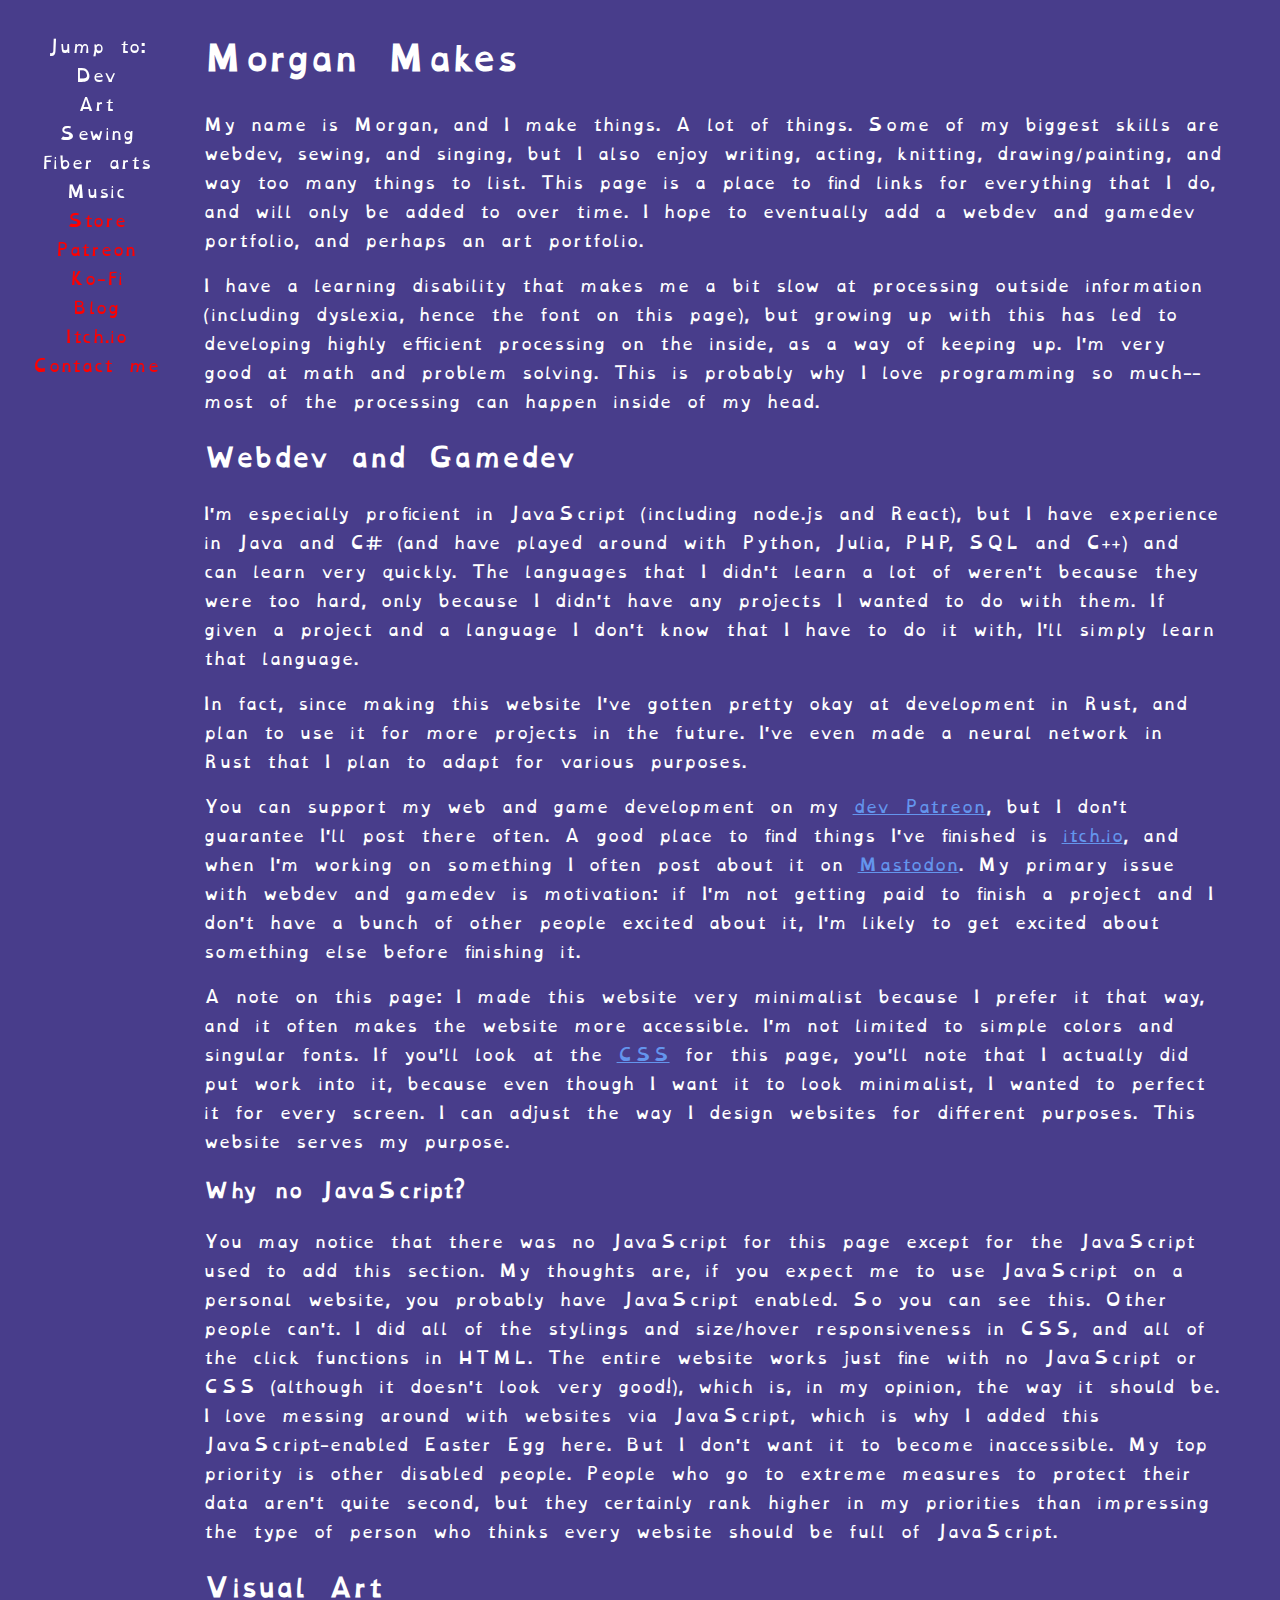
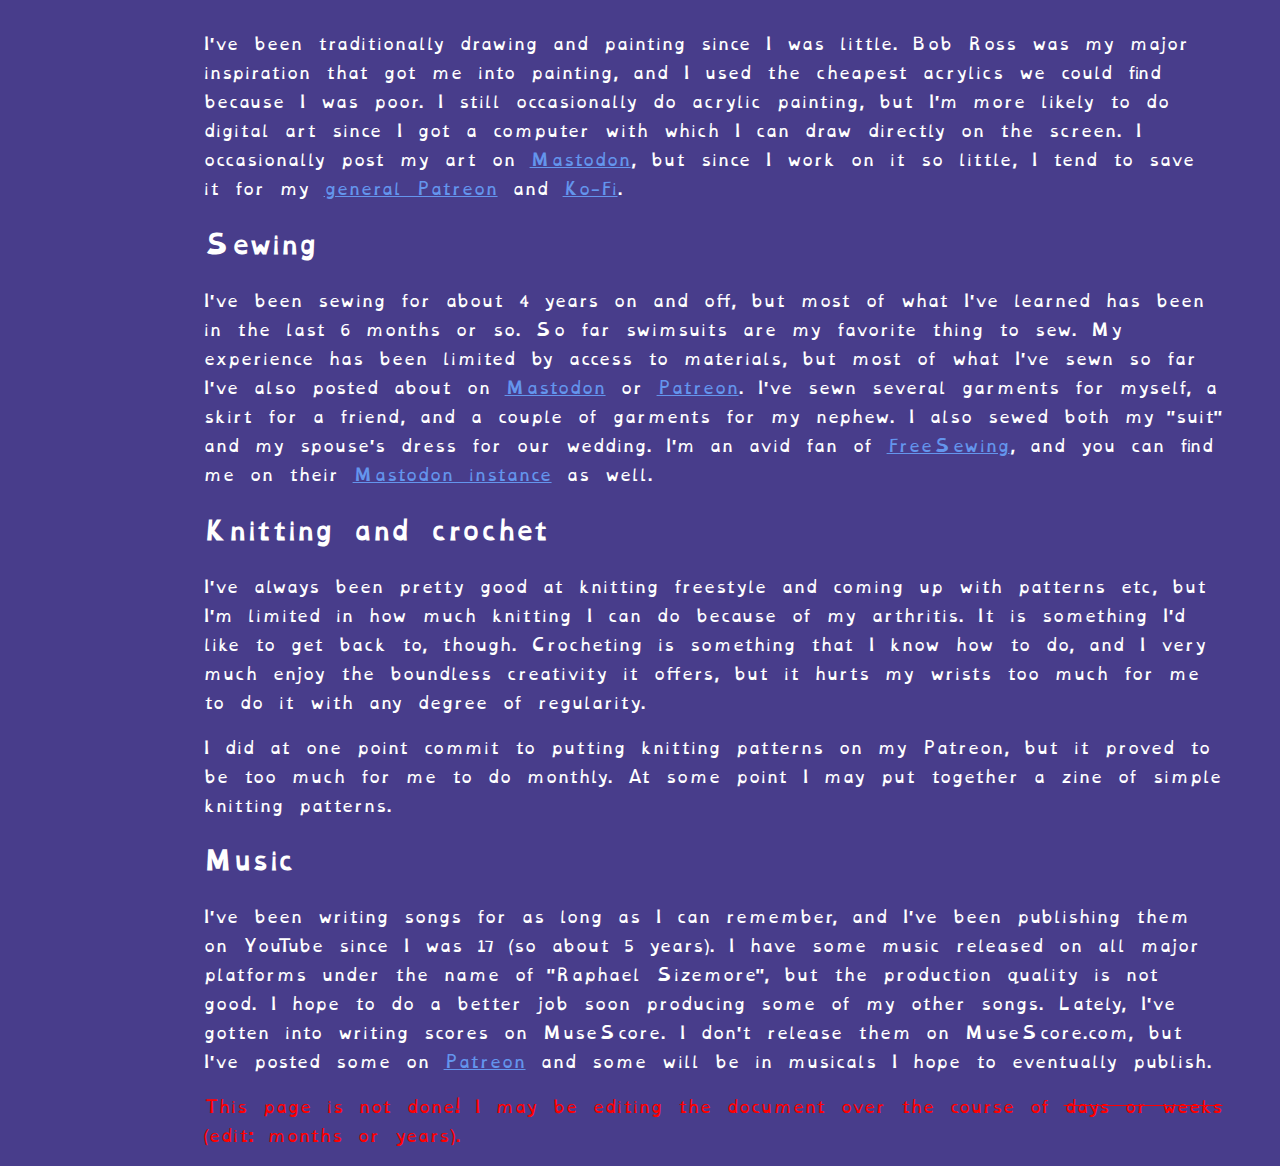
<file: index.html>
<!DOCTYPE html>
<html>

<head>
  <meta charset="utf-8">
  <meta name="viewport" content="width=device-width">
  <title>Morgan Makes</title>
  <link href="style.css" rel="stylesheet" type="text/css" />
</head>

<body>
  <div id="nav">
    <p>Jump to:</p>
    <p><a href="#dev">Dev</a></p>
    <p><a href="#art">Art</a></p>
    <p><a href="#sewing">Sewing</a></p>
    <p><a href="#knitting">Fiber arts</a></p>
    <p><a href="#music">Music</a></p>
    <p><a href="https://morganmakes.storenvy.com/products" class="external">Store</a></p>
    <p><a href="https://patreon.com/raphaelmorgan" class="external">Patreon</a></p>
    <p><a href="https://ko-fi.com/raphaelmorgan" class="external">Ko-Fi</a></p>
    <p><a href="https://morgan-makes.blogspot.com" class="external">Blog</a></p>
    <p><a href="https://mergerg.itch.io" class="external">Itch.io</a></p>
    <p><a href="/contact.html" class="external">Contact me</a></p>
  </div>
  <div id="main">
    <h1>Morgan Makes</h1>
    <p>My name is Morgan, and I make things. A lot of things. Some of my biggest skills are webdev, sewing, and singing,
      but I also enjoy writing, acting, knitting, drawing/painting, and way too many things to list. This page is a
      place to find links for everything that I do, and will only be added to over time. I hope to eventually add a
      webdev and gamedev portfolio, and perhaps an art portfolio.</p>
    <p>I have a learning disability that makes me a bit slow at processing outside information (including dyslexia,
      hence the font on this page), but growing up with this has led to developing highly efficient processing on the
      inside, as a way of keeping up. I'm very good at math and problem solving. This is probably why I love programming
      so much--most of the processing can happen inside of my head.</p>
    <h2 id="dev">Webdev and Gamedev</h2>
    <div>
      <p>I'm especially proficient in JavaScript (including node.js and React), but I have experience in Java and C#
        (and have played around with Python, Julia, PHP, SQL and C++) and can learn very quickly. The languages that I
        didn't learn a lot of weren't because they were too hard, only because I didn't have any projects I wanted to do
        with them. If given a project and a language I don't know that I have to do it with, I'll simply learn that
        language.</p>
      <p>In fact, since making this website I've gotten pretty okay at development in Rust, and plan to use it for more
        projects in the future. I've even made a neural network in Rust that I plan to adapt for various purposes.</p>
      <p>You can support my web and game development on my <a href="https://patreon.com/mergerg">dev Patreon</a>, but I
        don't guarantee I'll post there often. A good place to find things I've finished is <a
          href="https://mergerg.itch.io">itch.io</a>, and when I'm working on something I often post about it on <a
          href="https://tech.lgbt/@mergerg" rel="me">Mastodon</a>. My primary issue with webdev and gamedev is
        motivation: if I'm not getting paid to finish a project and I don't have a bunch of other people excited about
        it, I'm likely to get excited about something else before finishing it.</p>
      <p>A note on this page: I made this website very minimalist because I prefer it that way, and it often makes the
        website more accessible. I'm not limited to simple colors and singular fonts. If you'll look at the <a
          href="style.css">CSS</a> for this page, you'll note that I actually did put work into it, because even though
        I want it to look minimalist, I wanted to perfect it for every screen. I can adjust the way I design websites
        for different purposes. This website serves my purpose.</p>
    </div>
    <h2 id="art">Visual Art</h2>
    <p>I've been traditionally drawing and painting since I was little. Bob Ross was my major inspiration that got me
      into painting, and I used the cheapest acrylics we could find because I was poor. I still occasionally do acrylic painting, but I'm more
      likely to do digital art since I got a computer with which I can draw directly on the screen. I occasionally post
      my art on <a href="https://mastodon.art/@raphaelmorgan/media">Mastodon</a>, but since I work on it so little, I
      tend to save it for my <a href="https://patreon.com/raphaelmorgan">general Patreon</a> and <a href="https://ko-fi.com/raphaelmorgan">Ko-Fi</a>.</p>
    <h2 id="sewing">Sewing</h2>
    <p>I've been sewing for about 4 years on and off, but most of what I've learned has been in the last 6 months or so.
      So far swimsuits are my favorite thing to sew. My experience has been limited by access to materials, but most of
      what I've sewn so far I've also posted about on <a href="https://mastodon.art/@raphaelmorgan"
        rel="me">Mastodon</a> or <a href="https://patreon.com/raphaelmorgan">Patreon</a>. I've sewn several garments for
      myself, a skirt for a friend, and a couple of garments for my nephew. I also sewed both my "suit" and my spouse's
      dress for our wedding. I'm an avid fan of <a href="https://freesewing.org">FreeSewing</a>, and you can find me on
      their <a href="https://freesewing.social/@raphaelmorgan" rel="me">Mastodon instance</a> as well.</p>
    <h2 id="knitting">Knitting and crochet</h2>
    <p>I've always been pretty good at knitting freestyle and coming up with patterns etc, but I'm limited in how much
      knitting I can do because of my arthritis. It is something I'd like to get back to, though. Crocheting is
      something that I know how to do, and I very much enjoy the boundless creativity it offers, but it hurts my wrists
      too much for me to do it with any degree of regularity.</p>
    <p>I did at one point commit to putting knitting patterns on my Patreon, but it proved to be too much for me to do
      monthly. At some point I may put together a zine of simple knitting patterns.</p>
    <h2 id="music">Music</h2>
    <p>I've been writing songs for as long as I can remember, and I've been publishing them on YouTube since I was 17
      (so about 5 years). I have some music released on all major platforms under the name of "Raphael Sizemore", but
      the production quality is not good. I hope to do a better job soon producing some of my other songs. Lately, I've gotten into writing scores on MuseScore. I don't release them on
      MuseScore.com, but I've posted some on <a href="https://patreon.com/raphaelmorgan">Patreon</a> and some will be in
      musicals I hope to eventually publish.</p>
    <p></p>
    <p style="color: red">This page is not done! I may be editing the document over the course of <s>days or weeks</s>
      (edit: months or years).</p>
    <a href="https://disabled.social/@raphaelmorgan" rel="me"></a>

  </div>
  <script src="script.js"></script>
</body>

</html>
</file>
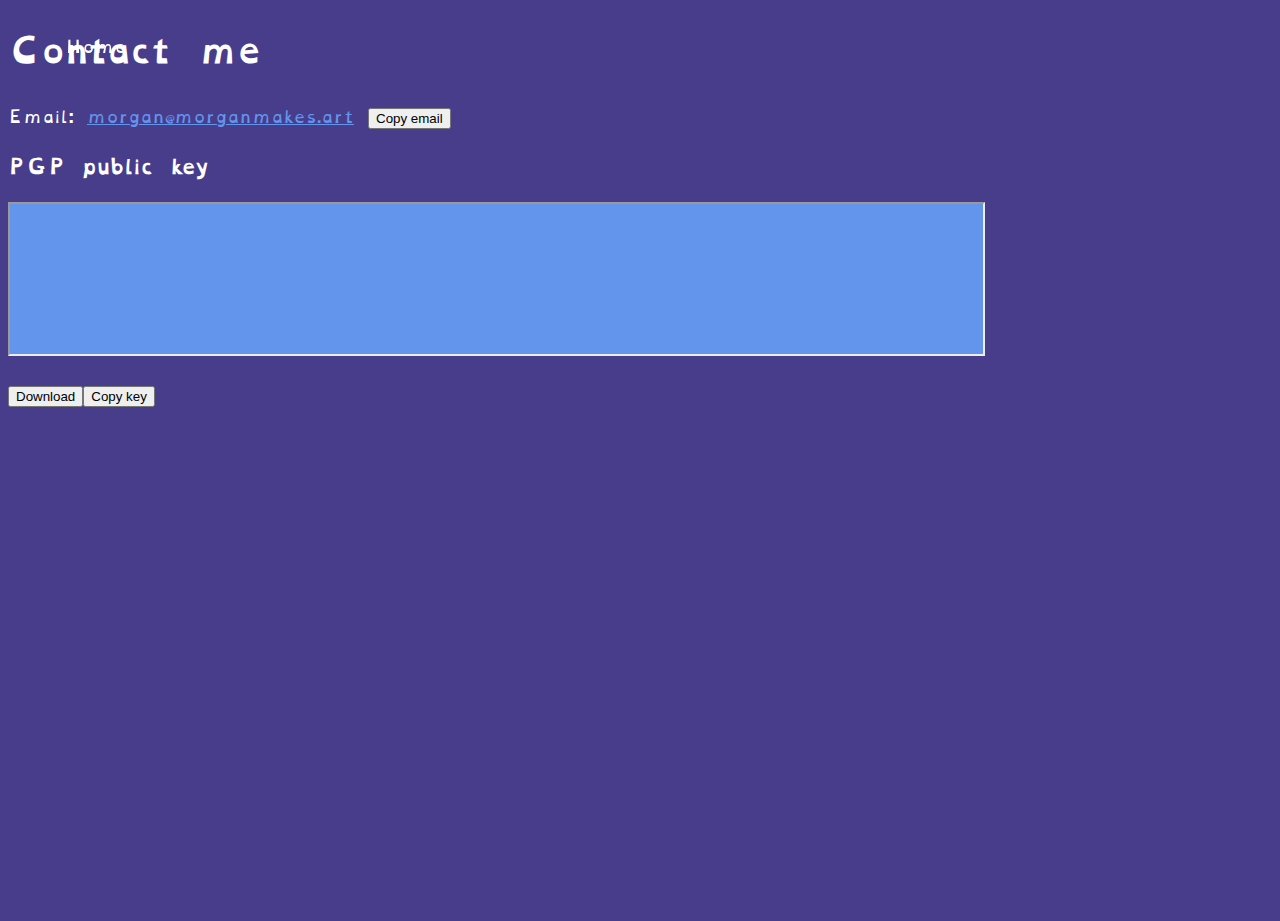
<file: contact.html>
<!DOCTYPE html>
<html>

<head>
  <meta charset="utf-8">
  <meta name="viewport" content="width=device-width">
  <title>Contact - Morgan Makes</title>
  <link href="style.css" rel="stylesheet" type="text/css" />
</head>

<body>
  <div id="nav">
    <p><a href="/">Home</a></p>
  </div>
  <h1>Contact me</h1>
  <p>Email: <a href="mailto:morgan@morganmakes.art">morgan@morganmakes.art</a> <a id="copy-email"></a></p>
  <h3>PGP public key</h3>
  <iframe src="public-key.asc"></iframe>
  <p><a href="public-key.asc" download><button>Download</button></a><a id="copy-pgp"></a></p>

  <script src="copy.js"></script>
</body>

</html>
</file>
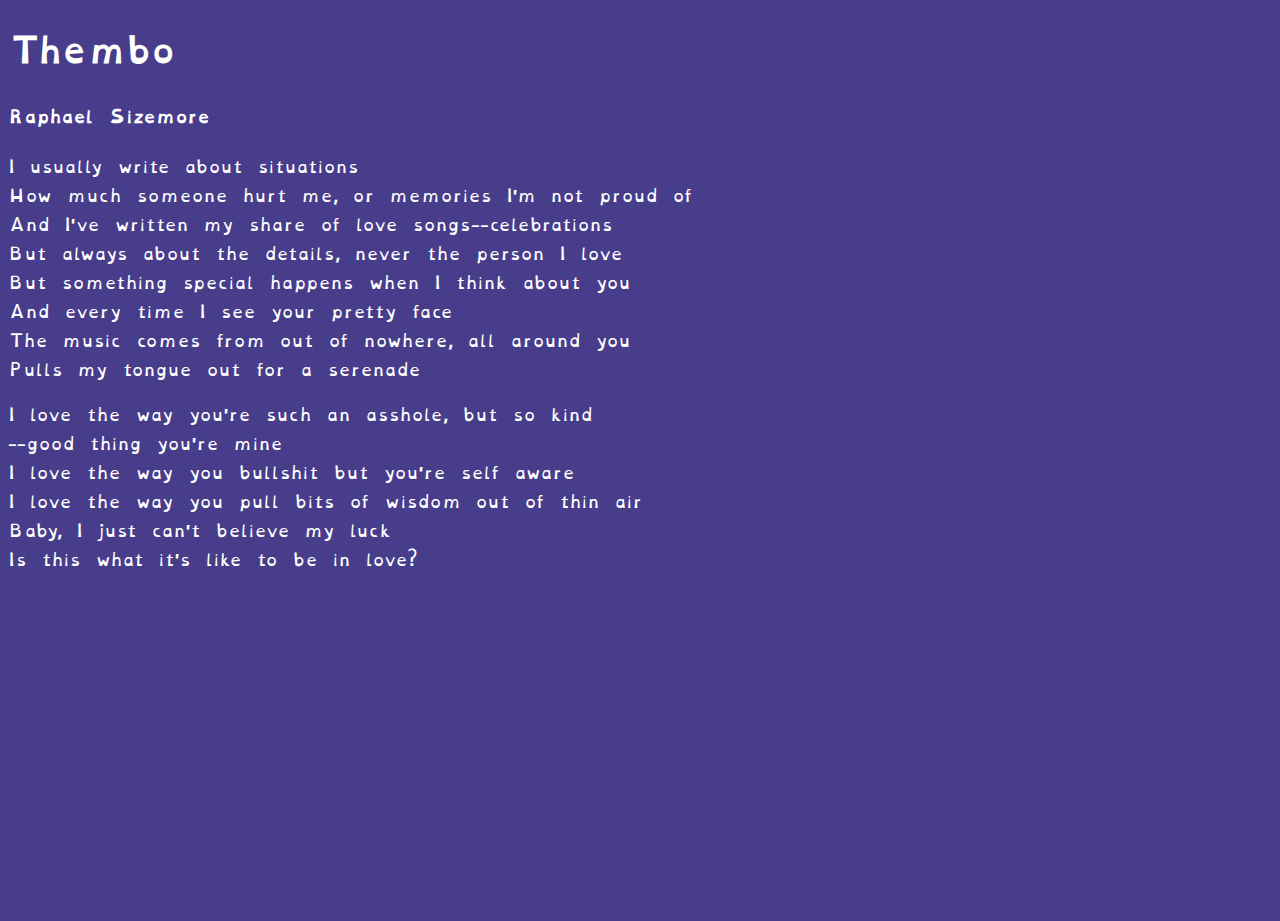
<file: lyrics/thembo.html>
<!DOCTYPE html>
<html>

<head>
  <meta charset="utf-8">
  <meta name="viewport" content="width=device-width">
  <title>Thembo - Raphael Sizemore lyrics</title>
  <link href="../style.css" rel="stylesheet" type="text/css" />
</head>
<body>
  <h1>Thembo</h1>
  <h4>Raphael Sizemore</h4>
  <p>I usually write about situations
  <br>How much someone hurt me, or memories I'm not proud of
  <br>And I've written my share of love songs--celebrations
  <br>But always about the details, never the person I love
  <br>But something special happens when I think about you
  <br>And every time I see your pretty face
  <br>The music comes from out of nowhere, all around you
  <br>Pulls my tongue out for a serenade
  </p>
  <p>I love the way you're such an asshole, but so kind
  <br>--good thing you're mine
  <br>I love the way you bullshit but you're self aware
  <br>I love the way you pull bits of wisdom out of thin air
  <br>Baby, I just can't believe my luck
  <br>Is this what it's like to be in love?
  </p>
</body>
</html>
</file>
<file: style.css>
@font-face {
  font-family: openDyslexic;
  src: url(OpenDyslexic-Regular.woff);
}
html, body {
  height: 100%;
  width: 100%;
  font-family: openDyslexic;
  color: white;
  background-color: darkslateblue
}
body {
  width: 95%
}
a {
  color: cornflowerblue
}
#nav {
  position: fixed;
  top: 0;
  left: 0;
}
#nav a {
  color: black;
  text-decoration: none;
}
@media (max-width: 700px) {
  #nav {
    background-color: aliceblue;
    width: 100%;
  }
  #nav a.external {
    background-color: pink;
  }
  #nav p {
    display: inline;
    color: black;
  }
  h1 {
    margin-top: 2em
  }
}
@media (max-width: 440px) {
  h1 {margin-top:3em}
}
@media (max-width: 297px) {
  h1 {margin-top:4em}
}
@media (min-width: 701px) {
  #nav {
    width: 15%;
    margin: 0;
    padding-top: 2em;
    text-align: center
  }
  #nav p {
    margin: 0
  }
  #nav a {
    color: white;
  }
  #nav a.external {
    color: red;
  }
  #main {
    float: right;
    width: 84%;
    margin: 0;
  }
}
#nav a:hover {
  background-color:cornflowerblue
}
iframe {
  width: 80%;
  background-color: cornflowerblue;
}
</file>
